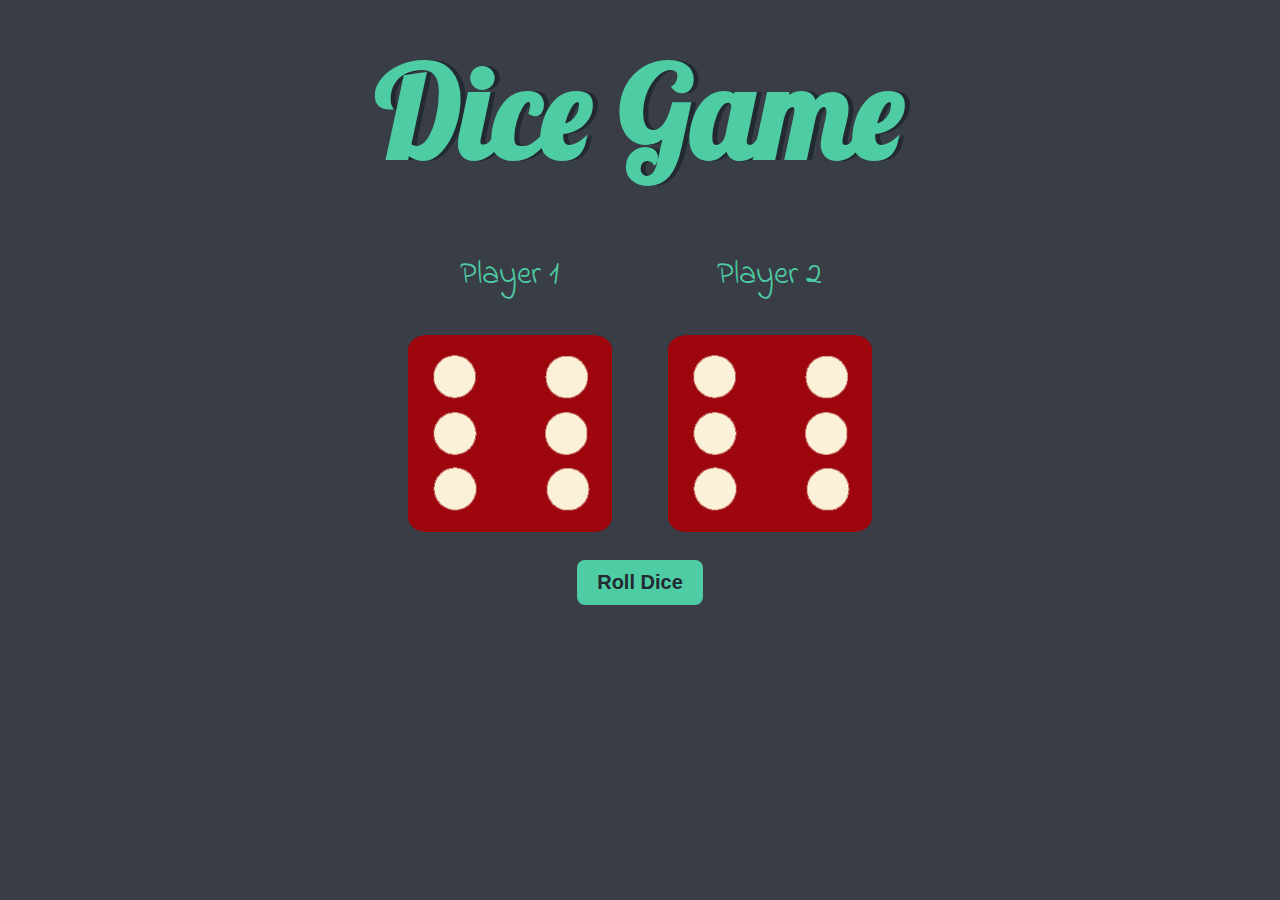
<file: index.html>
<!DOCTYPE html>
<html lang="en" dir="ltr">
  <head>
    <meta charset="utf-8">
    <title>Dicee</title>
    <link rel="stylesheet" href="styles.css">
    <link href="https://fonts.googleapis.com/css?family=Indie+Flower|Lobster" rel="stylesheet">
    <link rel="icon" href="[data-uri]">

  </head>
  <body>

    <div class="container">
      <h1>Dice Game</h1>

      <div class="dice">
        <p>Player 1</p>
        <img class="img1" src="./images/dice6.png">
      </div>

      <div class="dice">
        <p>Player 2</p>
        <img class="img2" src="./images/dice6.png">
      </div>

    </div>
    <div class="container2">
      <button class="btn">Roll Dice</button>
    </div>
  <script src="index.js"></script>
  </body>

  
</html>
</file>
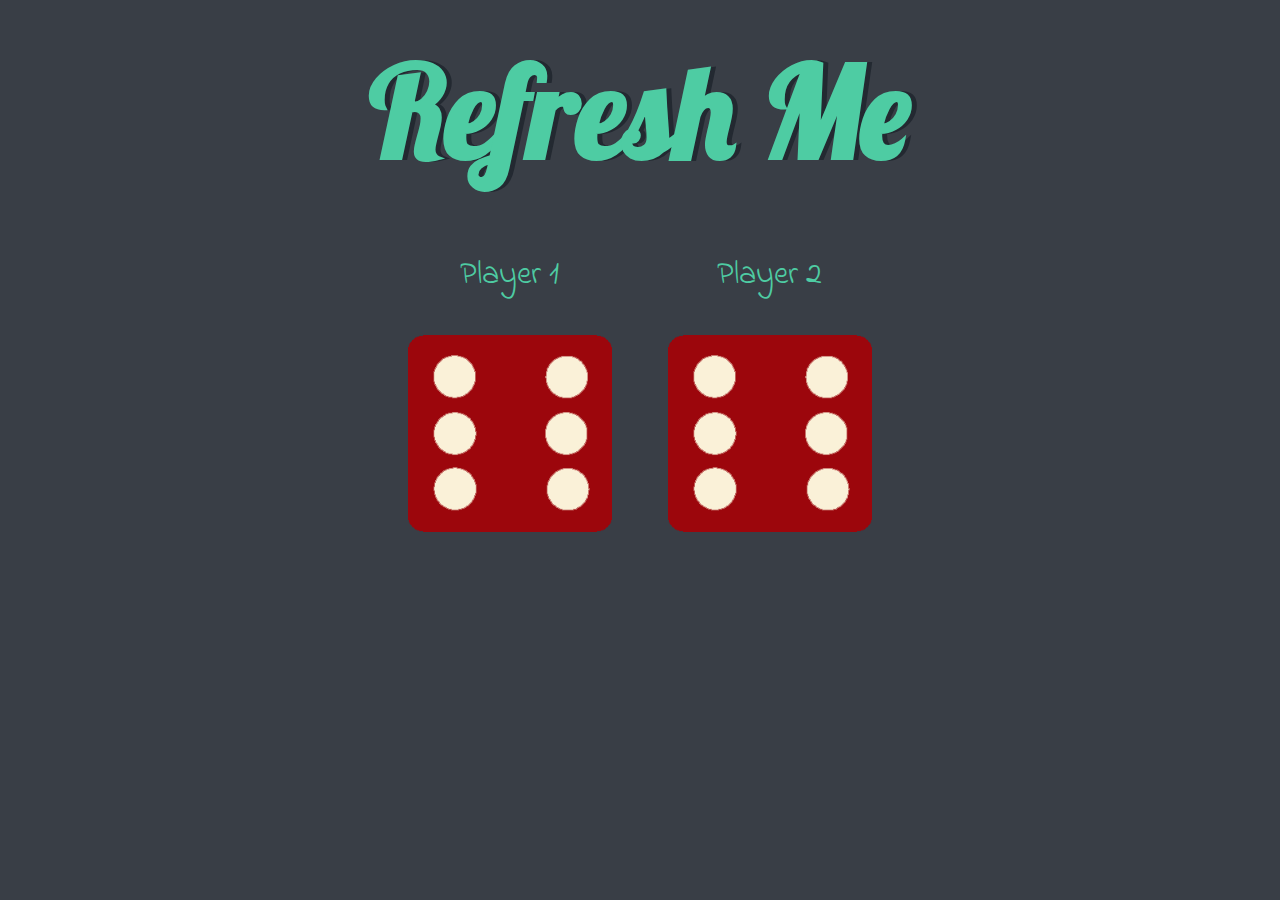
<file: dicee.html>
<!DOCTYPE html>
<html lang="en" dir="ltr">
  <head>
    <meta charset="utf-8">
    <title>Dicee</title>
    <link rel="stylesheet" href="styles.css">
    <link href="https://fonts.googleapis.com/css?family=Indie+Flower|Lobster" rel="stylesheet">

  </head>
  <body>

    <div class="container">
      <h1>Refresh Me</h1>

      <div class="dice">
        <p>Player 1</p>
        <img class="img1" src="./images/dice6.png">
      </div>

      <div class="dice">
        <p>Player 2</p>
        <img class="img2" src="./images/dice6.png">
      </div>

    </div>
  <script src="index.js"></script>
  </body>

  
</html>
</file>
<file: styles.css>
.container {
  width: 70%;
  margin: auto;
  text-align: center;
}

.dice {
  text-align: center;
  display: inline-block;

}

body {
  background-color: #393E46;
}

h1 {
  margin: 30px;
  font-family: 'Lobster', cursive;
  text-shadow: 5px 0 #232931;
  font-size: 8rem;
  color: #4ECCA3;
}

p {
  font-size: 2rem;
  color: #4ECCA3;
  font-family: 'Indie Flower', cursive;
}

img {
  width: 80%;
}

footer {
  margin-top: 5%;
  color: #EEEEEE;
  text-align: center;
  font-family: 'Indie Flower', cursive;
}
.btn{
  width: 10%;
  border-radius: 8px;
  font-size:20px;
  height:45px;
  border: none;
  font-weight: 600;
  cursor: pointer;
  background-color: #4ECCA3;
  color: #232931;
}
.container2{
  display: flex;
  justify-content: center;
  align-items: center;
  margin-top: 20px;
}
.btn:hover {
  background-color: #EEEEEE;
  color: #232931;
}
</file>
